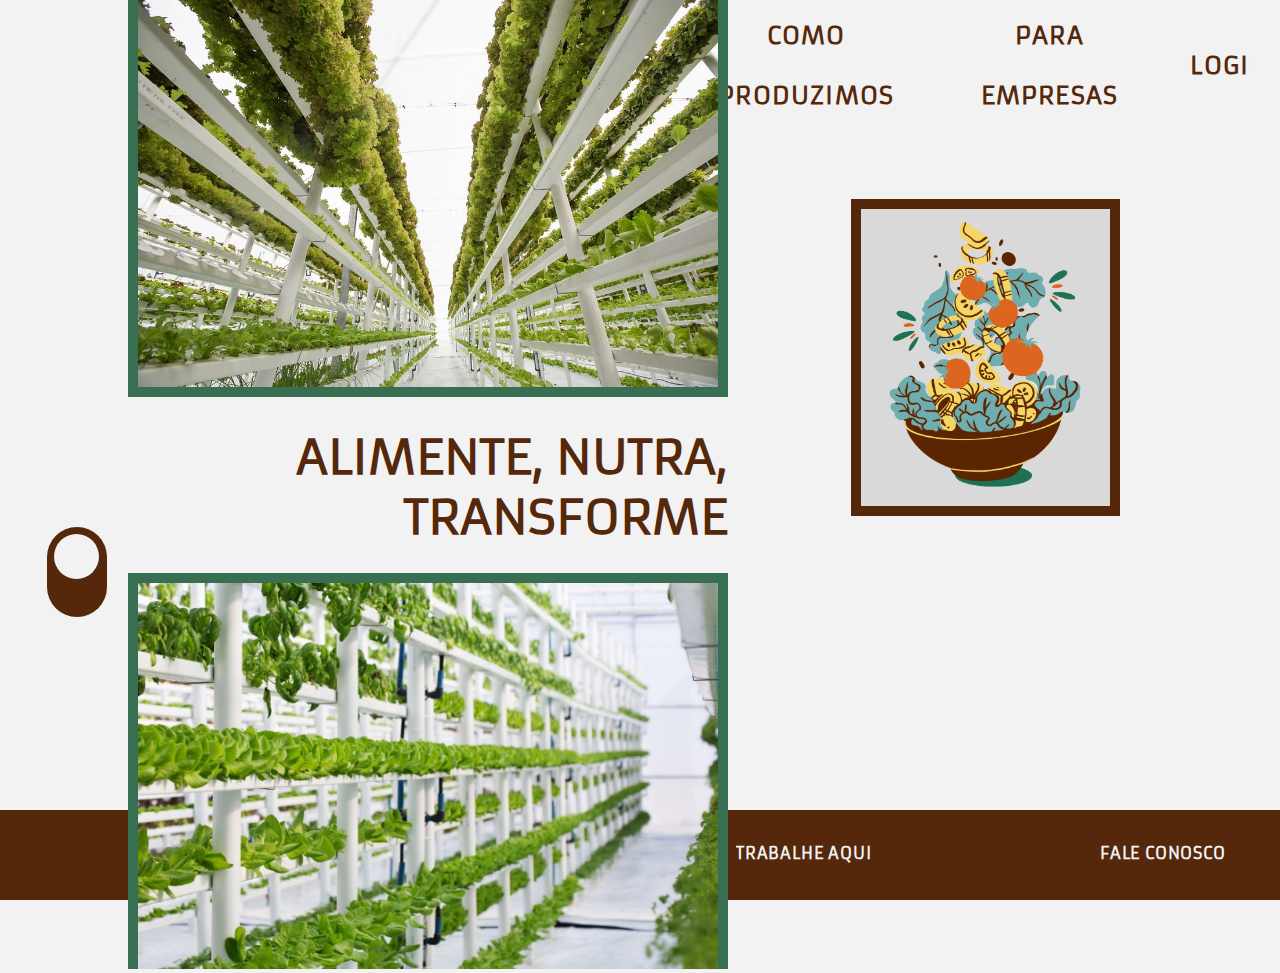
<file: index.html>
<!DOCTYPE html>
<html lang="pt-br">
<head>
    <meta charset="UTF-8">
    <meta http-equiv="X-UA-Compatible" content="IE=edge">
    <meta name="viewport" content="width=device-width, initial-scale=1.0">
    <title>NutriCraft</title>
    <link rel="stylesheet" href="./css/style.css">
    <script src="./js/script.js" defer></script>
</head>
<body>
    <div class="index">
        <header>
            <div class="cimabaixo">
                <nav>
                    <ul>
                        <li id="produzimos"><a href="./pages/produzimos.html">COMO PRODUZIMOS</a></li>
                        <li id="empresas"><a href="./pages/empresas.html">PARA EMPRESAS</a></li>
                        <li id="login"><a href="./pages/login.html">LOGIN</a></li>
                    </ul>
                </nav>
            </div>
        </header>
        <main>
            <section class="logo">
                <div id="bloco">
                    <img src="./img/logo_zero.png" alt="Logo da NutriCraft">
                </div>
            </section>
            <label class="switch">
                <input type="checkbox" id="check">
                <span class="slider round"></span>
              </label>

        </main>
        <section class="parte_esquerda">
            <img src="./img/estantes.jpg" alt="Plantação de cima" id="cima">
            <div id="slogan">
                <h1>ALIMENTE, NUTRA,</h1>
                <h1>TRANSFORME</h1>
            </div>
            <img src="./img/plantacaovertical.jpg" alt="Plantação de baixo" id="baixo">
        </section>
        <footer>
            <div class="cimabaixobaixo">
                <nav>
                    <ul>
                        <li id="trabalhe"><a href="./pages/trabalhe.html">TRABALHE AQUI</a></li>
                        <li><a href="./pages/faleconosco.html">FALE CONOSCO</a></li>
                    </ul>
                </nav>
            </div>
        </footer>
    </div>
</body>
</html>
</file>
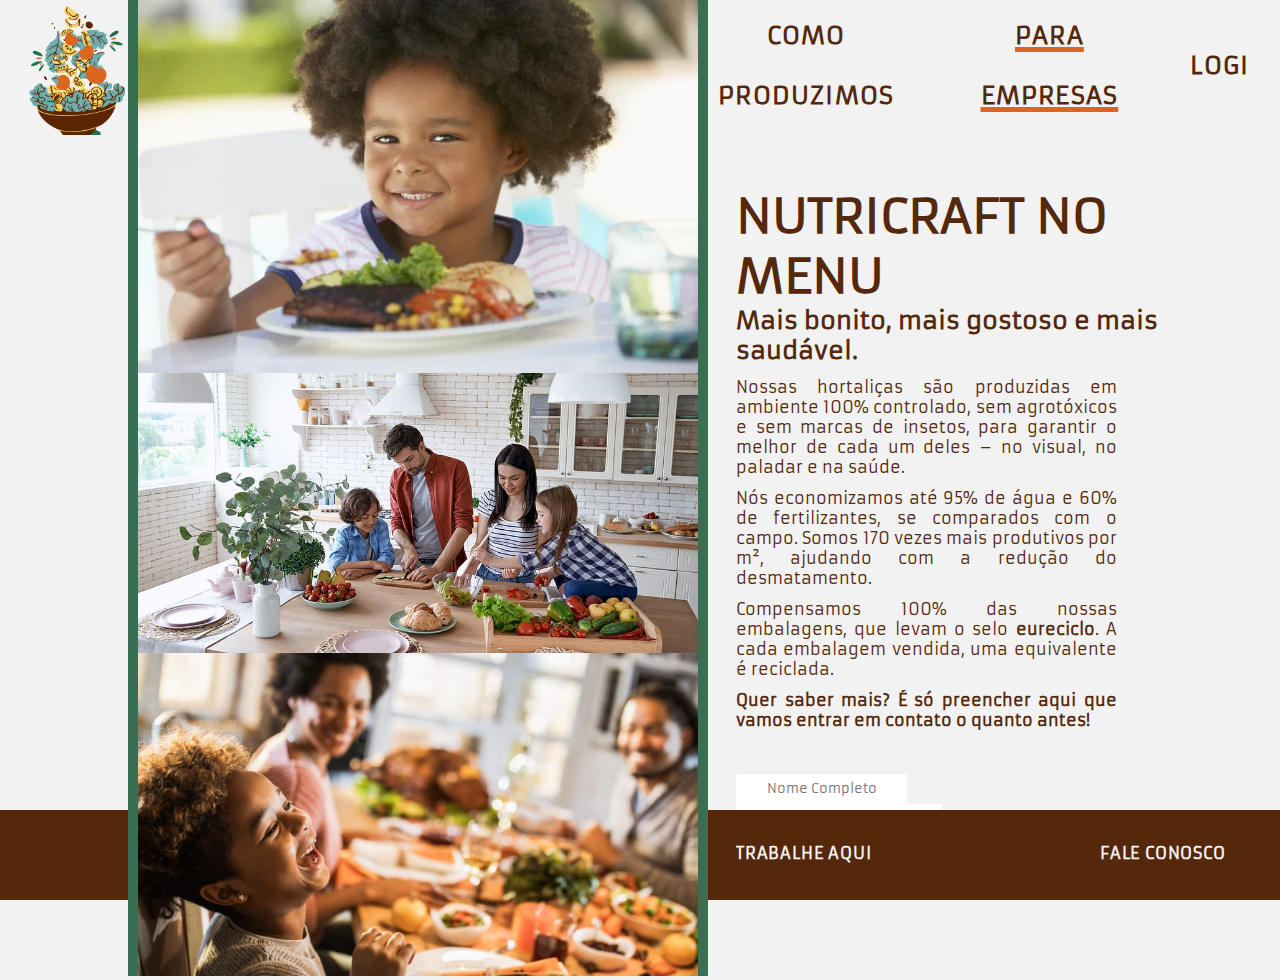
<file: pages/empresas.html>
<!DOCTYPE html>
<html lang="pt-br">
<head>
    <meta charset="UTF-8">
    <meta http-equiv="X-UA-Compatible" content="IE=edge">
    <meta name="viewport" content="width=device-width, initial-scale=1.0">
    <title>Para Empresas</title>
    <link rel="stylesheet" href="../css/empresas.css">
    <script src="../js/empresas.js" defer></script>
</head>
<body>
    <div class="index">
        <header>
            <section class="logo">
                    <a href="../index.html"><img src="../img/logo_zero.png" alt="Logo da NutriCraft / Home"></a>
            </section>
            <div class="cimabaixo">
                <nav>
                    <ul>
                        <li id="produzimos"><a href="../pages/produzimos.html">COMO PRODUZIMOS</a></li>
                        <li id="empresas"><a href="../pages/empresas.html">PARA EMPRESAS</a></li>
                        <li id="login"><a href="../pages/login.html">LOGIN</a></li>
                    </ul>
                </nav>
            </div>
        </header>
        <main>
            <section class="texto">
                <h1 id="titulo">NUTRICRAFT NO</h1>
                <h1 id="titulo">MENU</h1>
                <h2 id="subtitulo">Mais bonito, mais gostoso e mais saudável.</h2>
                <p>Nossas hortaliças são produzidas em ambiente 100% controlado, sem agrotóxicos e sem marcas de insetos, para garantir o melhor de cada um deles – no visual, no paladar e na saúde.</p>
                <p>Nós economizamos até 95% de água e 60% de fertilizantes, se comparados com o campo. Somos 170 vezes mais produtivos por m², ajudando com a redução do desmatamento.</p>
                <p>Compensamos 100% das nossas embalagens, que levam o selo <strong>eureciclo</strong>. A cada embalagem vendida, uma equivalente é reciclada.</p>
                <p><strong>Quer saber mais? É só preencher aqui que vamos entrar em contato o quanto antes!</strong></p>
                <p id="textName"></p>
                <p id="textFone"></p>
                <p id="textEmail"></p>
                <section id="formulario">
                    <form action="index.html" method="get" onsubmit="return false">
                        <div id="user">
                            <input type="text" name="nmUser" id="idUser" class="nome" placeholder="Nome Completo" required>
                            <input type="tel" name="tel" id="idNumber" placeholder="(xx) xxxxx - xxxx" pattern="\(\d{2}\)\s*\d{5}-\d{4}" maxlength="15" required>
                        </div>
                        <div id="email">
                            <input type="email" name="email" id="idEmail" placeholder="email@email.com"  pattern="[a-z0-9._%+-]+@[a-z0-9.-]+\.[a-z]{2,4}$" required>
                            <button type="submit" id="btnSubmit">ENVIAR</button>
                        </div>
                    </form>
            </section>
            </section>
            <label class="switch">
                <input type="checkbox" id="check">
                <span class="slider round"></span>
            </label>
        </main>
        <section class="parte_esquerda">
            <img src="../img/crianca.jpg" alt="Criança comendo" id="cima">
            <div id="imgmeio">
                <img src="../img/almocofamilia.jpg" alt="Almoço em família">
            </div>
            <img src="../img/jantarfamilia.jpg" alt="Jantar em familia" id="baixo">
        </section>
        <footer>
            <div class="cimabaixobaixo">
                <nav>
                    <ul>
                        <li ><a href="../pages/trabalhe.html">TRABALHE AQUI</a></li>
                        <li><a href="../pages/faleconosco.html">FALE CONOSCO</a></li>
                    </ul>
                </nav>
            </div>
        </footer>
    </div>
</body>
</html>
</file>
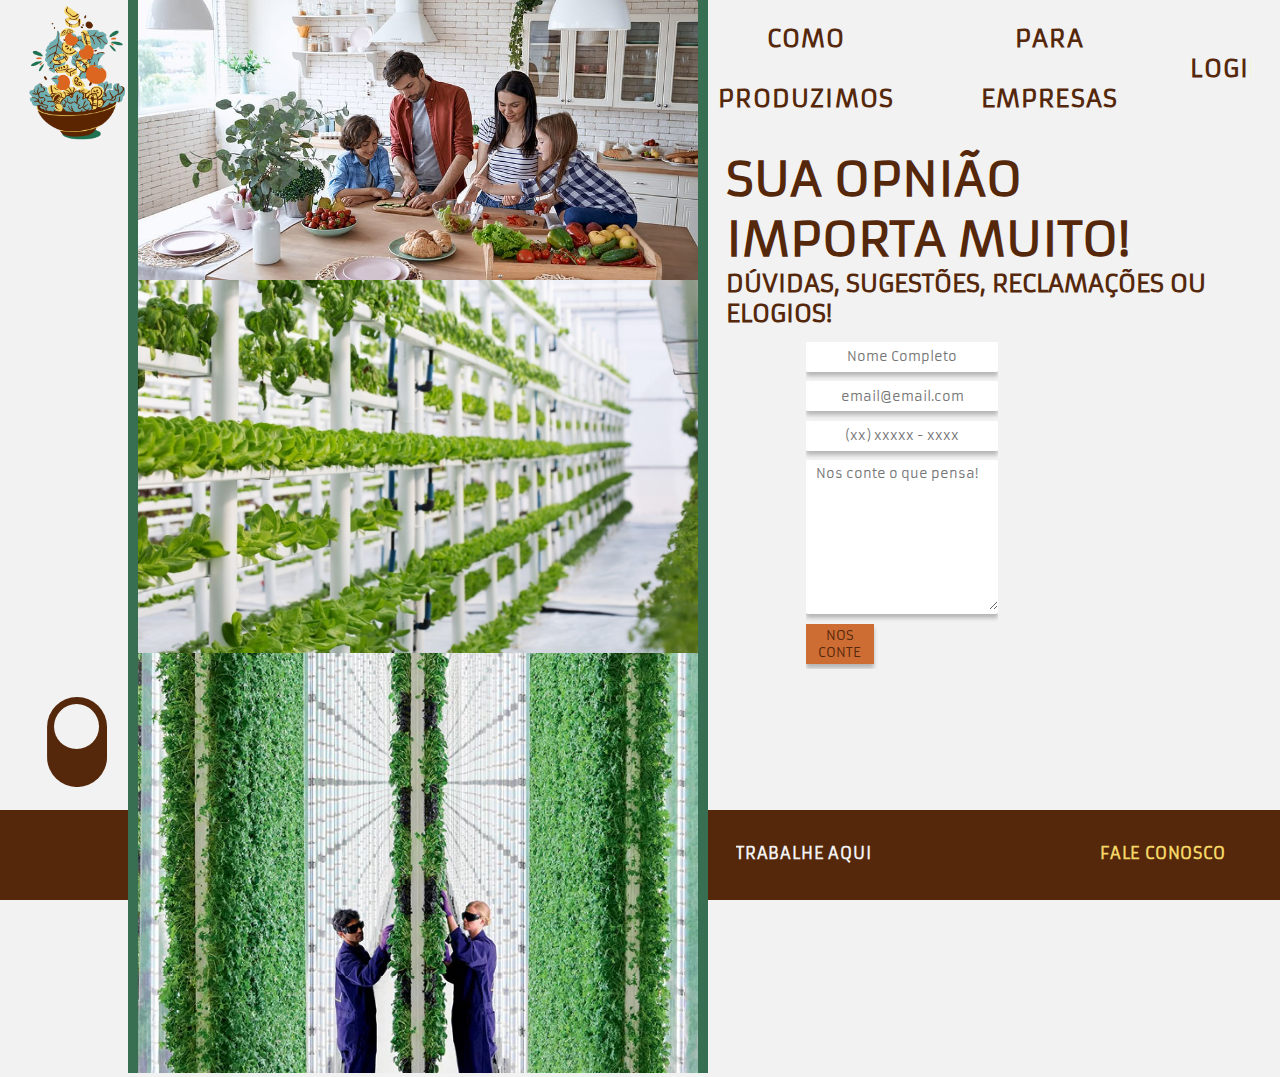
<file: pages/faleconosco.html>
<!DOCTYPE html>
<html lang="pt-br">
<head>
    <meta charset="UTF-8">
    <meta http-equiv="X-UA-Compatible" content="IE=edge">
    <meta name="viewport" content="width=device-width, initial-scale=1.0">
    <title>Fale Conosco</title>
    <link rel="stylesheet" href="../css/faleconosco.css">
    <script src="../js/faleconosco.js" defer></script>
</head>
<body>
    <div class="index">
        <header>
            <section class="logo">
                    <a href="../index.html"><img src="../img/logo_zero.png" alt="Logo da NutriCraft"></a>
            </section>
            <div class="cimabaixo">
                <nav>
                    <ul>
                        <li id="produzimos"><a href="../pages/produzimos.html">COMO PRODUZIMOS</a></li>
                        <li id="empresas"><a href="../pages/empresas.html">PARA EMPRESAS</a></li>
                        <li id="login"><a href="../pages/login.html">LOGIN</a></li>
                    </ul>
                </nav>
            </div>
        </header>
        <main id="formsGeral">
            <div class="data">
                <h3 id="data_hoje"></h3>
            </div>
            <section id="texto">
                <h1 class="titulo">SUA OPNIÃO</h1>
                <h1 class="titulo">IMPORTA MUITO!</h1>
                <h2 id="subtitulo">DÚVIDAS, SUGESTÕES, RECLAMAÇÕES OU</h2>
                <h2 id="subtitulo">ELOGIOS!</h2>
            </section>
            <section id="formulario">
                <p id="textName"></p>
                <p id="textFone"></p>
                <p id="textEmail"></p>
                <form action="index.html" method="get" onsubmit="return false">
                    <div id="user">
                        <input type="text" name="nmUser" id="idUser" placeholder="Nome Completo" maxlength="300" required>
                    </div>
                    <div id="email">
                        <input type="email" name="email" id="idEmail" placeholder="email@email.com" pattern="[a-z0-9._%+-]+@[a-z0-9.-]+\.[a-z]{2,4}$" required>
                    </div>
                    <div id="number">
                        <input type="tel" name="tel" id="idNumber" placeholder="(xx) xxxxx - xxxx" pattern="\(\d{2}\)\s*\d{5}-\d{4}" maxlength="15" required>
                    </div>
                    <div id="coment">
                        <textarea type="text" name="coment" id="idComent" placeholder="Nos conte o que pensa!" maxlength="300" required></textarea>
                    </div>
                    <div id="botao">
                        <button type="submit" id="btnSubmit">NOS CONTE</button>
                    </div>
                </form>
            </section>
        </main>
        <section class="parte_esquerda">
            <img src="../img/almocofamilia.jpg" alt="Almoço em família" id="cima">
            <div id="imgmeio">
                <img src="../img/plantacaovertical.jpg" alt="Plantação Vertical">
            </div>
            <img src="../img/seolhando.webp" alt="Técnicos na Plantação" id="baixo">
        </section>
        <label class="switch">
            <input type="checkbox" id="check">
            <span class="slider round"></span>
        </label>
        <footer>
            <div class="cimabaixobaixo">
                <nav>
                    <ul>
                        <li ><a href="../pages/trabalhe.html">TRABALHE AQUI</a></li>
                        <li><a href="../pages/faleconosco.html" id="faleConosco">FALE CONOSCO</a></li>
                    </ul>
                </nav>
            </div>
        </footer>
    </div>
</body>
</html>
</file>
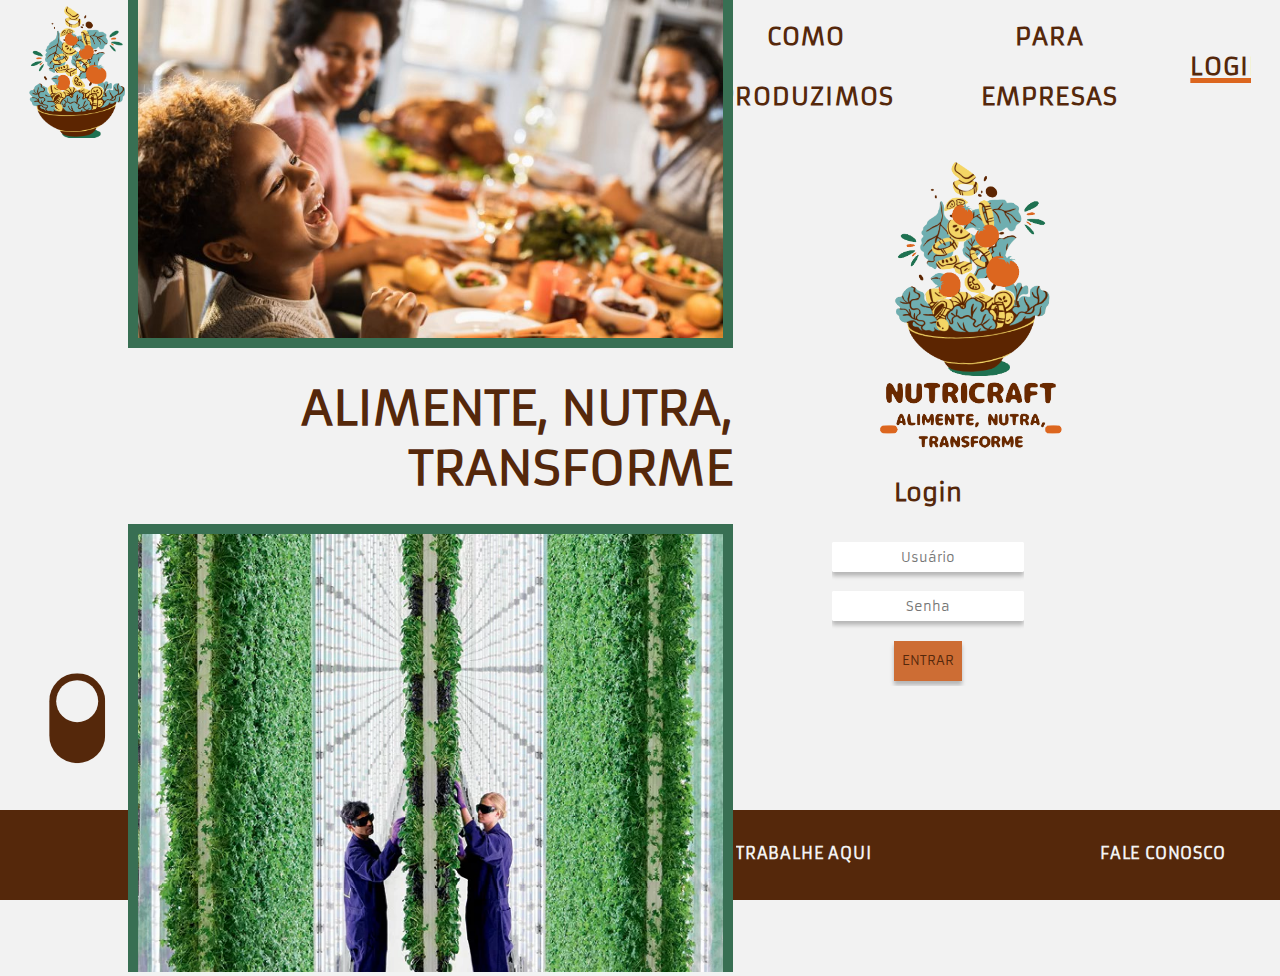
<file: pages/login.html>
<!DOCTYPE html>
<html lang="pt-br">
<head>
    <meta charset="UTF-8">
    <meta http-equiv="X-UA-Compatible" content="IE=edge">
    <meta name="viewport" content="width=device-width, initial-scale=1.0">
    <title>Login</title>
    <link rel="stylesheet" href="../css/login.css">
    <script src="../js/login.js" defer></script>
</head>
<body>
    <div class="index">
        <header>
            <section class="logo">
                    <a href="../index.html"><img src="../img/logo_zero.png" alt="Logo da NutriCraft"></a>
            </section>
            <div class="cimabaixo">
                <nav>
                    <ul>
                        <li id="produzimos"><a href="../pages/produzimos.html">COMO PRODUZIMOS</a></li>
                        <li id="empresas"><a href="../pages/empresas.html">PARA EMPRESAS</a></li>
                        <li id="login"><a href="../pages/login.html">LOGIN</a></li>
                    </ul>
                </nav>
            </div>
        </header>
        <main>
            <div id="formsGeral">
                <section>
                    <div>
                        <img src="../img/logo.png" alt="Logo da NutriCraft">
                    </div>
                </section>
                <section id="formulario">
                    <h2>Login</h2>
                    <form>
                        <div id="user">
                            <input type="email" name="nmUser" id="idUser" placeholder="Usuário">
                        </div>
                        <div id="pass">
                            <input type="password" name="pass" id="idPass" placeholder="Senha" required>
                        </div>
                        <div id="botao">
                            <button type="submit" id="btnSubmit">ENTRAR</button>
                        </div>
                    </form>
                </section>
            </div>
        </main>
        <section class="parte_esquerda">
            <img src="../img/jantarfamilia.jpg" alt="Jantar em familia" id="cima">
            <div id="anuncio">
                <h1>ALIMENTE, NUTRA,</h1>
                <h1>TRANSFORME</h1>
            </div>
            <img src="../img/seolhando.webp" alt="Plantação de baixo" id="baixo">
        </section>
        <label class="switch">
            <input type="checkbox" id="check">
            <span class="slider round"></span>
        </label>
        <footer>
            <div class="cimabaixobaixo">
                <nav>
                    <ul>
                        <li ><a href="../pages/trabalhe.html" id="trabalhe">TRABALHE AQUI</a></li>
                        <li><a href="../pages/faleconosco.html">FALE CONOSCO</a></li>
                    </ul>
                </nav>
            </div>
        </footer>
    </div>
</body>
</html>
</file>
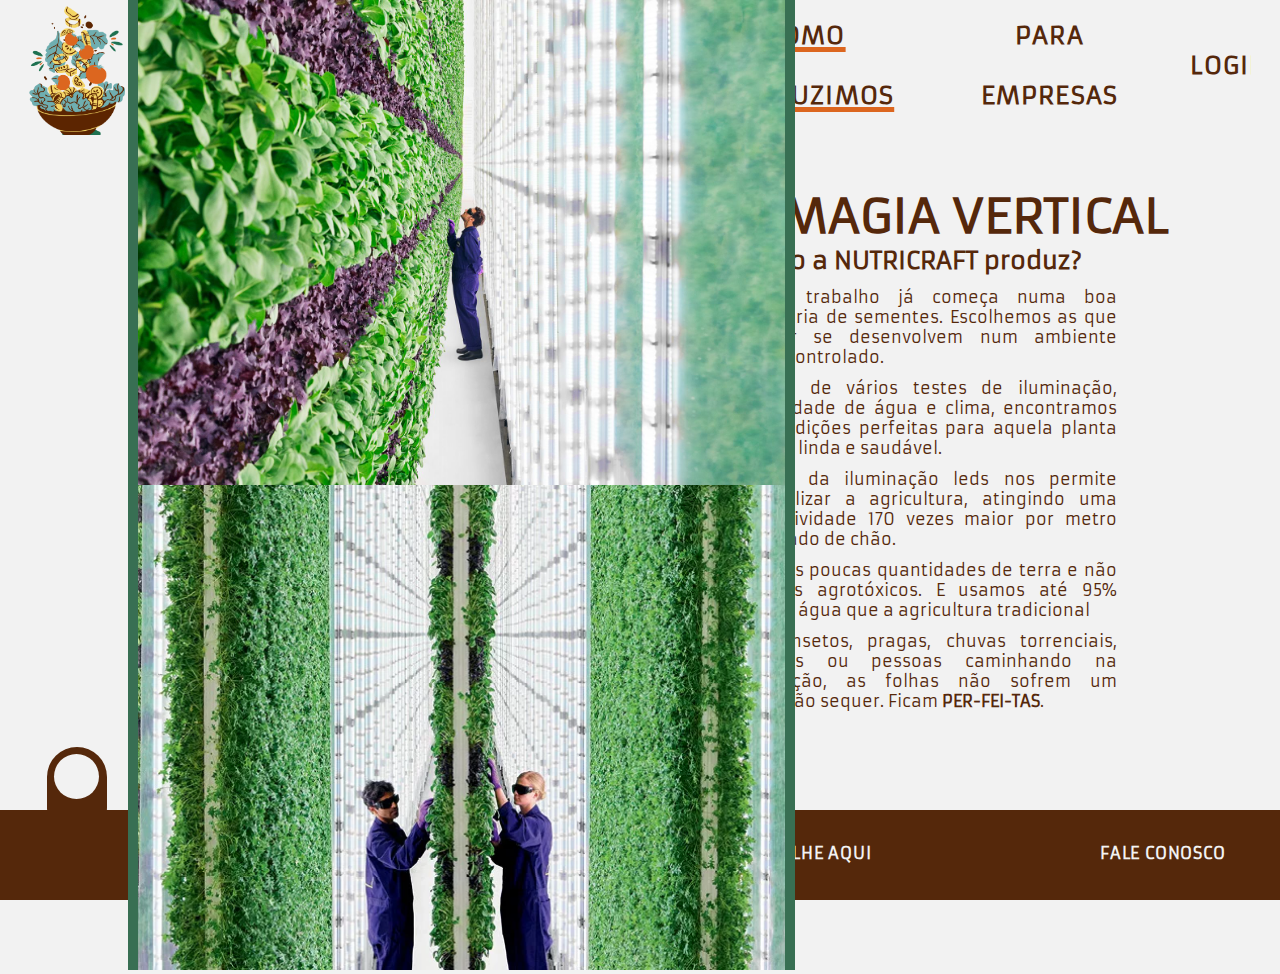
<file: pages/produzimos.html>
<!DOCTYPE html>
<html lang="pt-br">
<head>
    <meta charset="UTF-8">
    <meta http-equiv="X-UA-Compatible" content="IE=edge">
    <meta name="viewport" content="width=device-width, initial-scale=1.0">
    <title>Como Produzimos</title>
    <link rel="stylesheet" href="../css/produzimos.css">
    <script src="../js/produzimos.js" defer></script>
</head>
<body>
    <div class="index">
        <header>
            <section class="logo">
                    <a href="../index.html"><img src="../img/logo_zero.png" alt="Logo da NutriCraft / Home"></a>
            </section>
            <div class="cimabaixo">
                <nav>
                    <ul>
                        <li id="produzimos"><a href="../pages/produzimos.html">COMO PRODUZIMOS</a></li>
                        <li id="empresas"><a href="../pages/empresas.html">PARA EMPRESAS</a></li>
                        <li id="login"><a href="../pages/login.html">LOGIN</a></li>
                    </ul>
                </nav>
            </div>
        </header>
        <main>
            <section class="texto">
                <h1 id="titulo">A MAGIA VERTICAL</h1>
                <h2 id="subtitulo">Como a NUTRICRAFT produz?</h2>
                <p>Nosso trabalho já começa numa boa curadoria de sementes. Escolhemos as que melhor se desenvolvem num ambiente 100% controlado.</p>
                <p>Depois de vários testes de iluminação, quantidade de água e clima, encontramos as condições perfeitas para aquela planta nascer linda e saudável.</p>
                <p>O uso da iluminação leds nos permite verticalizar a agricultura, atingindo uma produtividade 170 vezes maior por metro quadrado de chão.</p>
                <p>Usamos poucas quantidades de terra e não usamos agrotóxicos. E usamos até 95% menos água que a agricultura tradicional</p>
                <p>Sem insetos, pragas, chuvas torrenciais, animais ou pessoas caminhando na plantação, as folhas não sofrem um arranhão sequer. Ficam <strong>PER-FEI-TAS</strong>.</p>
            </section>
            <label class="switch">
                <input type="checkbox" id="check">
                <span class="slider round"></span>
              </label>

        </main>
        <section class="parte_esquerda">
            <img src="../img/platacaoled.jpg" alt="Plantação de cima" id="cima">
            <div id="anuncio"></div>
            <img src="../img/seolhando.webp" alt="Plantação de baixo" id="baixo">
        </section>
        <footer>
            <div class="cimabaixobaixo">
                <nav>
                    <ul>
                        <li ><a href="../pages/trabalhe.html">TRABALHE AQUI</a></li>
                        <li><a href="../pages/faleconosco.html">FALE CONOSCO</a></li>
                    </ul>
                </nav>
            </div>
        </footer>
    </div>
</body>
</html>
</file>
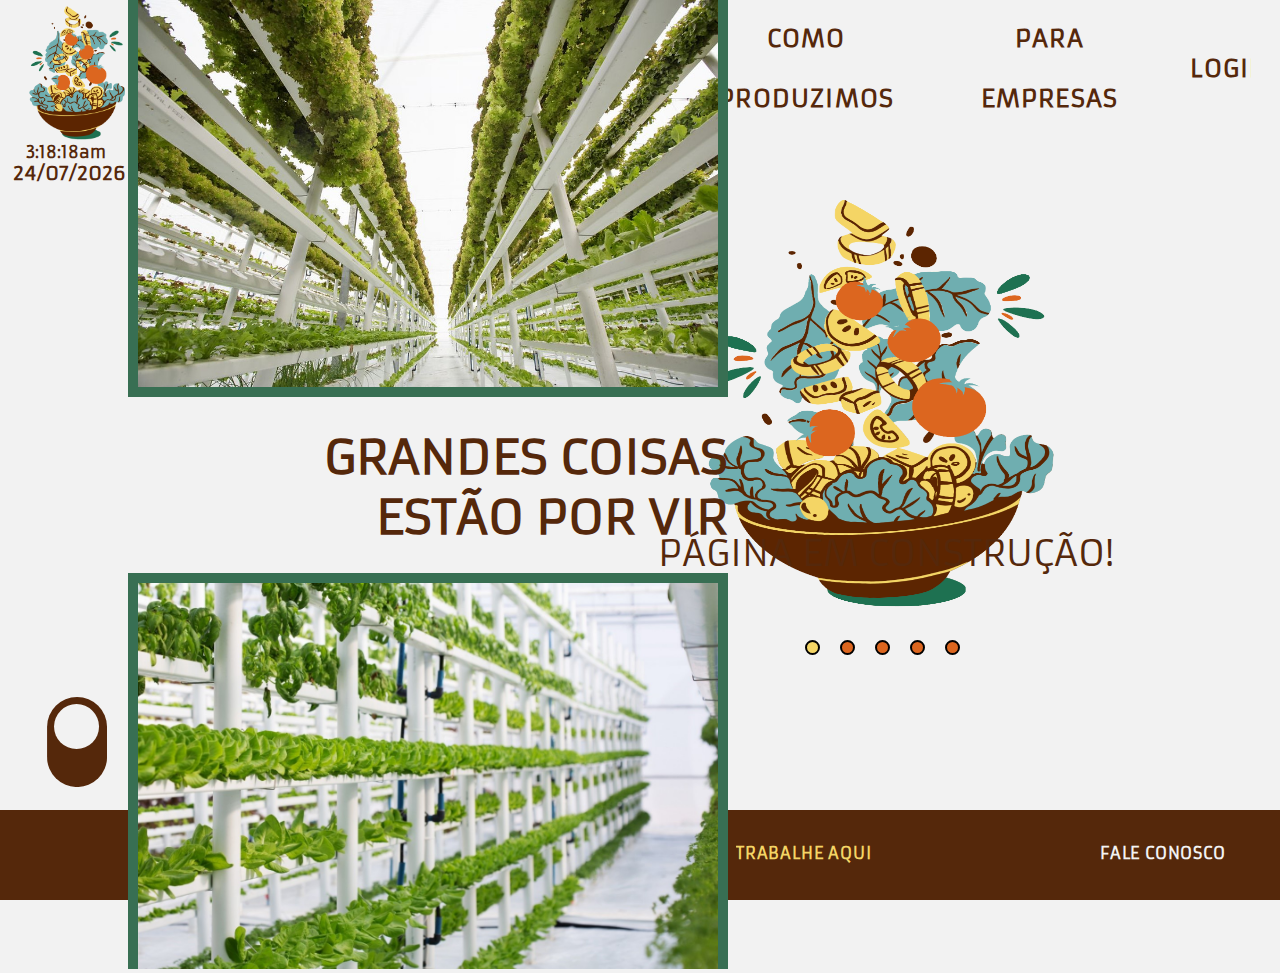
<file: pages/trabalhe.html>
<!DOCTYPE html>
<html lang="pt-br">
<head>
    <meta charset="UTF-8">
    <meta http-equiv="X-UA-Compatible" content="IE=edge">
    <meta name="viewport" content="width=device-width, initial-scale=1.0">
    <title>Trabalhe Aqui</title>
    <link rel="stylesheet" href="../css/construcao.css">
    <script src="../js/construcao.js" defer></script>
</head>
<body>
    <div class="index">
        <header>
            <section class="logo">
                    <a href="../index.html"><img src="../img/logo_zero.png" alt="Logo da NutriCraft"></a>
            </section>
            <div class="cimabaixo">
                <nav>
                    <ul>
                        <li id="produzimos"><a href="../pages/produzimos.html">COMO PRODUZIMOS</a></li>
                        <li id="empresas"><a href="../pages/empresas.html">PARA EMPRESAS</a></li>
                        <li id="login"><a href="../pages/login.html">LOGIN</a></li>
                    </ul>
                </nav>
            </div>
        </header>
        <main>
            <div class="carrossel-geral">
                <div class="carrossel">
                    <img class="imagem ativa" src="../img/logo_zero.png" alt="Logo NutriCraft"/>
                    <img class="imagem" src="../img/platacaoled.jpg" alt="lorem"/>
                    <img class="imagem" src="../img/crianca.jpg" alt="lorem"/>
                    <img class="imagem" src="../img/plantacaorosa.jpg" alt="lorem"/>
                    <img class="imagem" src="../img/plantacaovertical.jpg" alt="lorem"/>
                </div>
                <div class="botoes-carrossel">
                    <button class="botao selecionado"></button>
                    <button class="botao"></button>
                    <button class="botao"></button>
                    <button class="botao"></button>
                    <button class="botao"></button>
                </div>
            </div>
            <div class="relogin">
                <span id="horas">00</span>
                <span>:</span>
                <span id="minutos">00</span>
                <span>:</span>
                <span id="segundos">00</span>
                <span id="classifica">am</span>
            </div>
            <div class="data">
                <h3 id="data_hoje"></h3>
            </div>
            <section class="texto">
                <p>PÁGINA EM CONSTRUÇÃO!</p>
            </section>
        </main>
        <label class="switch">
            <input type="checkbox" id="check">
            <span class="slider round"></span>
          </label>
        <section class="parte_esquerda">
            <img src="../img/estantes.jpg" alt="Plantação de cima" id="cima">
            <div id="anuncio">
                <h1>GRANDES COISAS</h1>
                <h1>ESTÃO POR VIR</h1>
            </div>
            <img src="../img/plantacaovertical.jpg" alt="Plantação de baixo" id="baixo">
        </section>
        <footer>
            <div class="cimabaixobaixo">
                <nav>
                    <ul>
                        <li ><a href="../pages/trabalhe.html" id="trabalhe">TRABALHE AQUI</a></li>
                        <li><a href="../pages/faleconosco.html">FALE CONOSCO</a></li>
                    </ul>
                </nav>
            </div>
        </footer>
    </div>
</body>
</html>
</file>
<file: css/style.css>
@import url('https://fonts.googleapis.com/css2?family=Armata&display=swap');

*{
    margin: 0;
    padding: 0;
    box-sizing: border-box;
    overflow: hidden;
    font-family: 'Armata', sans-serif;
}

:root {
    --text-color: #55280B;
    --background-color: #F2F2F2;
    --text-color-footer: #F2F2F2;
    --background-color-footer: #55280B;
}


body {
    color: var(--text-color);
    background-color: var(--background-color);
}

.dark-mode {
    --text-color: #F2F2F2;
    --background-color: #55280B;
    --text-color-footer: #55280B;
    --background-color-footer: #F2F2F2;
}


nav{
    width: 100%;
    display: flex;
}

nav ul{
    display: flex;
    list-style: none;
}

.index{
    display: flex;
    flex-direction: column;
    height: 100vh;
}

header{
    width: 100%;
    height: 20vh;
    display: flex;
    justify-content: right;
    align-items: right;
}

header nav ul{
    width: 100%;
    /* height: 2vh; */
    display: flex;
    justify-content: center;
    align-items: center;
    /* margin-right: 150px;
    margin-top: 50px; */
}

header nav ul li a{
    font-style: normal;
    font-weight: 700;
    font-size: 24px;
    line-height: 60px;
    text-align: center;
    letter-spacing: 0.05em;
    color: var(--text-color);
    text-decoration: none;
    display: inline-block;
    border-radius: 5px;
}

#produzimos{
    margin-right: 10%;
}

#empresas{
    margin-right: 10%;
}

#login{
    margin-right: 5%;
}

.cimabaixo{
    width: 45%;
    display: flex;
    justify-content: space-evenly;
}

main{
    width: 100%;
    height: 100%;
}

#bloco{
    width: 21%;
    background-color: #D9D9D9;
    margin-left: 66.5%;
    margin-top: 5%;
    border: 10px solid var(--background-color-footer);
}

.logo img{
    width: 500px;
    max-width: 100%;
}

.switch {
    position: relative;
    display: inline-block;
    width: 90px;
    height: 60px;
    transform: rotate(90deg);
    margin-left: 2.5%;
    margin-top: 2%;
  }
  
/* Hide default HTML checkbox */
.switch input {
opacity: 0;
width: 0;
height: 0;
}

/* The slider */
.slider {
position: absolute;
cursor: pointer;
top: 0;
left: 0;
right: 0;
bottom: 0;
background-color: var(--background-color-footer);
-webkit-transition: .4s;
transition: .4s;
}


.slider:before {
position: absolute;
content: "";
height: 45px;
width: 45px;
left: 7px;
bottom: 7px;
background-color: var(--text-color-footer);
;
-webkit-transition: .4s;
transition: .4s;
}


input:checked + .slider {
background-color: #F2F2F2;
}


input:focus + .slider {
box-shadow: 0 0 1px #F2F2F2;
}


input:checked + .slider:before {
-webkit-transform: translateX(45px);
-ms-transform: translateX(45px);
transform: translateX(26px);
}

/* Rounded sliders */
.slider.round {
border-radius: 50px;
}

.slider.round:before {
border-radius: 50%;
}


.parte_esquerda{
    position: absolute;
    margin-left: 10%;
}

.parte_esquerda h1{
    margin: 0px 0px 0px 50px;
    font-size: 48px;
    text-align: right;
    color: var(--text-color);
}

.parte_esquerda img{
    width: 600px;
}

#cima{
    border-left: 10px solid #386F53;
    border-right: 10px solid #386F53;
    border-bottom: 10px solid #386F53;
}

#baixo{
    border-left: 10px solid #386F53;
    border-right: 10px solid #386F53;
    border-top: 10px solid #386F53;

}

#slogan{
    margin: 26px 0px 26px 0px;
}

footer{
    width: 100%;
    min-height: 10vh;
    display: flex;
    justify-content: right;
    align-items: right;
    background-color: var(--background-color-footer);
}

footer nav ul{
    width: 100%;
    min-height: 2em;
    display: flex;
    justify-content: space-between;
    align-items: center;
    margin-right: 10%;
}

footer nav ul li a{
    color: var(--text-color-footer);
    width: 100%;
    font-style: normal;
    font-weight: 700;
    font-size: 16px;
    line-height: 60px;
    text-align: center;
    letter-spacing: 0.05em;
    /* color: #F2F2F2; */
    text-decoration: none;
    display: inline-block;
    /* padding: 10px 20px; */
    border-radius: 5px;
}

.cimabaixobaixo{
    width: 42.5%;
    display: flex;
    justify-content: space-evenly;
}
</file>
<file: css/empresas.css>
@import url('https://fonts.googleapis.com/css2?family=Armata&display=swap');

*{
    margin: 0;
    padding: 0;
    box-sizing: border-box;
    overflow: hidden;
    font-family: 'Armata', sans-serif;
}

:root {
    --text-color: #55280B;
    --background-color: #F2F2F2;
    --text-color-footer: #F2F2F2;
    --background-color-footer: #55280B;
}


body {
    color: var(--text-color);
    background-color: var(--background-color);
}

.dark-mode {
    --text-color: #F2F2F2;
    --background-color: #55280B;
    --text-color-footer: #55280B;
    --background-color-footer: #F2F2F2;
}


nav{
    width: 100%;
    display: flex;
}

nav ul{
    display: flex;
    list-style: none;
}

.index{
    display: flex;
    flex-direction: column;
    height: 100vh;
}

header{
    width: 100%;
    height: 20vh;
    display: flex;
}

header nav ul{
    width: 100%;
    /* height: 2vh; */
    display: flex;
    justify-content: center;
    align-items: center;
    /* margin-right: 150px;
    margin-top: 50px; */
}

header nav ul li a{
    font-style: normal;
    font-weight: 700;
    font-size: 24px;
    line-height: 60px;
    text-align: center;
    letter-spacing: 0.05em;
    color: var(--text-color);
    text-decoration: none;
    display: inline-block;
    border-radius: 5px;
}

#produzimos{
    margin-right: 10%;
}

#empresas{
    margin-right: 10%;
}

#empresas a{
    text-decoration: underline #dc661f 5px;
}

#login{
    margin-right: 5%;
}

.cimabaixo{
    width: 45%;
    display: flex;
    justify-content: space-evenly;
}

main{
    width: 100%;
    height: 100%;
}

.texto{
    margin-left: 57.5%;
    margin-top: 4%;
    /* width: 50%; */
}

#titulo{
    font-size: 48px;
    color: var(--text-color);
}

#subtitulo{
    color: var(--text-color);
}

.texto p{
    text-align: justify;
    margin-right: 30%;
    margin-top: 2%;
}

.logo{
    width: 50%;
    display: flex;
    justify-content: left;
    align-items: left;
    flex-grow: 1;
}

.logo img{
    margin-left: 12%;
    width: 125px;
    max-width: 100%;
}

.parte_esquerda{
    position: absolute;
    margin-left: 10%;
}

.parte_esquerda h1{
    margin: 0px 0px 0px 50px;
    font-size: 48px;
    text-align: right;
    color: #55280B;
}

.parte_esquerda img{
    width: 580px;
}

#imgmeio{
    margin: -4px 0px -4px 0px;
}

#imgmeio img{
    border-left: 10px solid #386F53;
    border-right: 10px solid #386F53;
}

#cima{
    border-left: 10px solid #386F53;
    border-right: 10px solid #386F53;
}

#baixo{
    border-left: 10px solid #386F53;
    border-right: 10px solid #386F53;
}

.switch {
    position: relative;
    display: inline-block;
    width: 90px;
    height: 60px;
    transform: rotate(90deg);
    margin-left: 2.5%;
  }
  
/* Hide default HTML checkbox */
.switch input {
opacity: 0;
width: 0;
height: 0;
}

/* The slider */
.slider {
position: absolute;
cursor: pointer;
top: 0;
left: 0;
right: 0;
bottom: 0;
background-color: var(--background-color-footer);
-webkit-transition: .4s;
transition: .4s;
}


.slider:before {
position: absolute;
content: "";
height: 45px;
width: 45px;
left: 7px;
bottom: 7px;
background-color: var(--text-color-footer);
;
-webkit-transition: .4s;
transition: .4s;
}


input:checked + .slider {
background-color: #F2F2F2;
}


input:focus + .slider {
box-shadow: 0 0 1px #F2F2F2;
}


input:checked + .slider:before {
-webkit-transform: translateX(45px);
-ms-transform: translateX(45px);
transform: translateX(26px);
}

/* Rounded sliders */
.slider.round {
border-radius: 50px;
}

.slider.round:before {
border-radius: 50%;
}


#formulario{
    margin-right: 30%;
}

#user{
    margin-top: 3%;
    background: #F2F2F2;
    box-shadow: 0px 4px 4px rgba(0, 0, 0, 0.25);
    border-radius: 2px;
    flex-direction: column;
}

#idUser{
    text-align: center;
    color: #55280B;
    height: 30px;
    width: 45%;
    border-color: #F2F2F2;
    border-style: none;
}

#idNumber{
    text-align: center;
    color: #55280B;
    height: 30px;
    width: 54.2%;
    border-color: #F2F2F2;
    border-style: none;
}

#email{
    margin-top: 1.5%;
    background: #F2F2F2;
    box-shadow: 0px 4px 4px rgba(0, 0, 0, 0.25);
    border-radius: 2px;
    flex-direction: column;
    margin-bottom: 5px;
}

#idEmail{
    text-align: center;
    color: #55280B;
    height: 30px;
    width: 45%;
    border-color: #F2F2F2;
    border-style: none;
}

#btnSubmit{
    text-align: center;
    color: #55280B;
    height: 30px;
    width: 54.2%;
    background: #CD6D34;
    border-color: #F2F2F2;
    border-style: none;
}

footer{
    width: 100%;
    min-height: 10vh;
    display: flex;
    justify-content: right;
    align-items: right;
    background-color: var(--background-color-footer);
    /* margin-top: 1vh; */
}

footer nav ul{
    width: 100%;
    min-height: 2em;
    display: flex;
    justify-content: space-between;
    align-items: center;
    margin-right: 10%;
}

footer nav ul li a{
    width: 100%;
    font-style: normal;
    font-weight: 700;
    font-size: 16px;
    line-height: 60px;
    text-align: center;
    letter-spacing: 0.05em;
    color: var(--text-color-footer);
    text-decoration: none;
    display: inline-block;
    /* padding: 10px 20px; */
    border-radius: 5px;
}

.cimabaixobaixo{
    width: 42.5%;
    display: flex;
    justify-content: space-evenly;
}
</file>
<file: css/faleconosco.css>
@import url('https://fonts.googleapis.com/css2?family=Armata&display=swap');

*{
    margin: 0;
    padding: 0;
    box-sizing: border-box;
    overflow: hidden;
    font-family: 'Armata', sans-serif;
}

:root {
    --text-color: #55280B;
    --background-color: #F2F2F2;
    --text-color-footer: #F2F2F2;
    --background-color-footer: #55280B;
    --text-color-escolhida: #f4d565;

}


body {
    color: var(--text-color);
    background-color: var(--background-color);
}

.dark-mode {
    --text-color: #F2F2F2;
    --background-color: #55280B;
    --text-color-footer: #55280B;
    --background-color-footer: #F2F2F2;
    --text-color-escolhida: #CD6D34;
}
nav{
    width: 100%;
    display: flex;
}

nav ul{
    display: flex;
    list-style: none;
}

.index{
    display: flex;
    flex-direction: column;
    height: 100vh;
}

header{
    width: 100%;
    height: 25vh;
    display: flex;
}

header nav ul{
    width: 100%;
    /* height: 2vh; */
    display: flex;
    justify-content: center;
    align-items: center;
    /* margin-right: 150px;
    margin-top: 50px; */
}

header nav ul li a{
    font-style: normal;
    font-weight: 700;
    font-size: 24px;
    line-height: 60px;
    text-align: center;
    letter-spacing: 0.05em;
    color: var(--text-color);
    text-decoration: none;
    display: inline-block;
    border-radius: 5px;
}

#produzimos{
    margin-right: 10%;
}

#empresas{
    margin-right: 10%;
}

#login{
    margin-right: 5%;
}


.cimabaixo{
    width: 45%;
    display: flex;
    justify-content: space-evenly;
}

main{
    width: 100%;
    height: 100%;
}

#formsGeral{
    display: flex;
    align-items: center;
    flex-direction: column;
    margin: 0% 0% 0% 25.5%;
}

#texto{
    margin-top: 0.5%;
    margin-bottom: 1%;
}

.titulo{
    font-size: 48px;
    color: var(--text-color);
}

#subtitulo{
    color: var(--text-color);
}

.switch {
    position: relative;
    display: inline-block;
    width: 90px;
    height: 95px;
    transform: rotate(90deg);
    margin-left: 2.5%;
    /* margin-top: 10%; */
    margin-bottom: 3%;
  }
  
/* Hide default HTML checkbox */
.switch input {
opacity: 0;
width: 0;
height: 0;
}

/* The slider */
.slider {
position: absolute;
cursor: pointer;
top: 0;
left: 0;
right: 0;
bottom: 0;
background-color: var(--background-color-footer);
-webkit-transition: .4s;
transition: .4s;
}


.slider:before {
position: absolute;
content: "";
height: 45px;
width: 45px;
left: 7px;
bottom: 7px;
background-color: var(--text-color-footer);
;
-webkit-transition: .4s;
transition: .4s;
}


input:checked + .slider {
background-color: #F2F2F2;
}


input:focus + .slider {
box-shadow: 0 0 1px #F2F2F2;
}


input:checked + .slider:before {
-webkit-transform: translateX(45px);
-ms-transform: translateX(45px);
transform: translateX(26px);
}

/* Rounded sliders */
.slider.round {
border-radius: 50px;
}

.slider.round:before {
border-radius: 50%;
}


#formulario{
    width: 15%;
    margin-right: 10%;
}


#user{
    background: #FFFFFF;
    box-shadow: 0px 4px 4px rgba(0, 0, 0, 0.25);
    border-radius: 2px;
}

#idUser{
    text-align: center;
    color: #55280B;
    height: 30px;
    width: 100%;
    border-color: #F2F2F2;
    border-style: none;
}

#email{
    margin-top: 5%;
    background: #FFFFFF;
    box-shadow: 0px 4px 4px rgba(0, 0, 0, 0.25);
    border-radius: 2px;
}

#idEmail{
    text-align: center;
    color: #55280B;
    height: 30px;
    width: 100%;
    border-color: #F2F2F2;
    border-style: none;
}

#number{
    margin-top: 5%;
    background: #FFFFFF;
    box-shadow: 0px 4px 4px rgba(0, 0, 0, 0.25);
     border-radius: 2px;
}

#idNumber{
    text-align: center;
    color: #55280B;
    height: 30px;
    width: 100%;
    border-color: #F2F2F2;
    border-style: none;
}

#coment{
    margin-top: 5%;
    background: #FFFFFF;
    box-shadow: 0px 4px 4px rgba(0, 0, 0, 0.25);
    border-radius: 2px;
}

#idComent{
    text-align: top;
    padding-left: 5%;
    padding-bottom: 40%;
    padding-top: 2.5%;
    color: #55280B;
    height: 150px;
    width: 100%;
    border-color: #F2F2F2;
    border-style: none;
}

#botao{
    display: flex;
    align-items: center;
    justify-content: left;
    margin-top: 5%;
}

#btnSubmit{
    cursor: pointer;
    color: #55280B;
    height: 40px;
    width: 35%;
    background: #CD6D34;
    border-color: #CCC;
    border-style: none;
    box-shadow: 0px 4px 4px rgba(0, 0, 0, 0.25);
    margin-bottom: 5px;
}

.logo{
    width: 50%;
    display: flex;
    justify-content: left;
    align-items: left;
    flex-grow: 1;
}

.logo img{
    margin-left: 12%;
    width: 125px;
    max-width: 100%;
}

.parte_esquerda{
    position: absolute;
    margin-left: 10%;
}

.parte_esquerda h1{
    margin: 0px 0px 0px 50px;
    font-size: 48px;
    text-align: right;
    color: #55280B;
}

.parte_esquerda img{
    width: 580px;
}

#imgmeio{
    margin: -4px 0px -4px 0px;
}

#imgmeio img{
    border-left: 10px solid #386F53;
    border-right: 10px solid #386F53;
}

#cima{
    border-left: 10px solid #386F53;
    border-right: 10px solid #386F53;
}

#baixo{
    border-left: 10px solid #386F53;
    border-right: 10px solid #386F53;
}


footer{
    width: 100%;
    min-height: 10vh;
    display: flex;
    justify-content: right;
    align-items: right;
    background-color: var(--background-color-footer);
}

footer nav ul{
    width: 100%;
    min-height: 2em;
    display: flex;
    justify-content: space-between;
    align-items: center;
    margin-right: 10%;
}

footer nav ul li a{
    width: 100%;
    font-style: normal;
    font-weight: 700;
    font-size: 16px;
    line-height: 60px;
    text-align: center;
    letter-spacing: 0.05em;
    color: var(--text-color-footer);
    text-decoration: none;
    display: inline-block;
    border-radius: 5px;
}

.cimabaixobaixo{
    width: 42.5%;
    display: flex;
    justify-content: space-evenly;
}

#faleConosco{
    color: var(--text-color-escolhida);
}

.relogin{
    color: var(--text-color);
    font-weight: bold;
    display: flex;
}

.data{
    color: var(--text-color);
    font-weight: bold;
    display: flex;
    margin-left: 1%;
}
</file>
<file: css/login.css>
@import url('https://fonts.googleapis.com/css2?family=Armata&display=swap');

*{
    margin: 0;
    padding: 0;
    box-sizing: border-box;
    overflow: hidden;
    font-family: 'Armata', sans-serif;
}

:root {
    --text-color: #55280B;
    --background-color: #F2F2F2;
    --text-color-footer: #F2F2F2;
    --background-color-footer: #55280B;
}


body {
    color: var(--text-color);
    background-color: var(--background-color);
}

.dark-mode {
    --text-color: #F2F2F2;
    --background-color: #55280B;
    --text-color-footer: #55280B;
    --background-color-footer: #F2F2F2;
}
nav{
    width: 100%;
    display: flex;
}

nav ul{
    display: flex;
    list-style: none;
}

.index{
    display: flex;
    flex-direction: column;
    height: 100vh;
}

header{
    width: 100%;
    height: 25vh;
    display: flex;
}

header nav ul{
    width: 100%;
    /* height: 2vh; */
    display: flex;
    justify-content: center;
    align-items: center;
    /* margin-right: 150px;
    margin-top: 50px; */
}

header nav ul li a{
    font-style: normal;
    font-weight: 700;
    font-size: 24px;
    line-height: 60px;
    text-align: center;
    letter-spacing: 0.05em;
    color: var(--text-color);
    text-decoration: none;
    display: inline-block;
    border-radius: 5px;
}

#produzimos{
    margin-right: 10%;
}

#empresas{
    margin-right: 10%;
}

#login{
    margin-right: 5%;
}

#login a{
    text-decoration: underline #dc661f 5px;
}

.cimabaixo{
    width: 45%;
    display: flex;
    justify-content: space-evenly;
}

main{
    width: 100%;
    height: 100%;
    box-sizing: border-box;
}

#formsGeral{
    width: 100%;
    height: 100%;
    display: flex;
    align-items: right;
    flex-direction: column;
    margin-left: 65%;
    /* margin: 0% 0% 0% 25.5%; */
}

#formsGeral img{
    width: 250px;
    margin-bottom: 1%;
    margin-left: 1%;
}

#formsGeral h2{
    display: flex;
    align-items: center;
    justify-content: center;
    margin-top: 5%;
    margin-bottom: 18%;
    color: var(--text-color);
}

.switch {
    position: relative;
    display: inline-block;
    width: 90px;
    height: 92px;
    transform: rotate(90deg);
    margin-left: 2.5%;
    margin-bottom: 5%;
  }
  
/* Hide default HTML checkbox */
.switch input {
opacity: 0;
width: 0;
height: 0;
}

/* The slider */
.slider {
position: absolute;
cursor: pointer;
top: 0;
left: 0;
right: 0;
bottom: 0;
background-color: var(--background-color-footer);
-webkit-transition: .4s;
transition: .4s;
}


.slider:before {
position: absolute;
content: "";
height: 42px;
width: 42px;
left: 7px;
bottom: 7px;
background-color: var(--text-color-footer);
;
-webkit-transition: .4s;
transition: .4s;
}


input:checked + .slider {
background-color: #F2F2F2;
}


input:focus + .slider {
box-shadow: 0 0 1px #F2F2F2;
}


input:checked + .slider:before {
-webkit-transform: translateX(40px);
-ms-transform: translateX(40px);
transform: translateX(26px);
}

/* Rounded sliders */
.slider.round {
border-radius: 50px;
}

.slider.round:before {
border-radius: 50%;
}

#formulario{
    width: 15%;
}

#user{
    background: #FFFFFF;
    box-shadow: 0px 4px 4px rgba(0, 0, 0, 0.25);
    border-radius: 2px;

}

#idUser{
    text-align: center;
    color: #55280B;
    height: 30px;
    width: 100%;
    border-color: #F2F2F2;
    border-style: none;
}

#pass{
    margin-top: 10%;
    background: #FFFFFF;
    box-shadow: 0px 4px 4px rgba(0, 0, 0, 0.25);
    border-radius: 2px;
}

#idPass{
    text-align: center;
    color: #55280B;
    height: 30px;
    width: 100%;
    border-color: #F2F2F2;
    border-style: none;
}

#botao{
    display: flex;
    align-items: center;
    justify-content: center;
    margin-top: 10%;
    margin-bottom: 10%;
}

#btnSubmit{
    cursor: pointer;
    color: #55280B;
    height: 40px;
    width: 35%;
    background: #CD6D34;
    border-color: #CCC;
    border-style: none;
    margin-bottom: 5px;
    box-shadow: 0px 4px 4px rgba(0, 0, 0, 0.25);
}

.texto{
    margin-left: 64.5%;
    margin-top: 30%;
}

.texto p{
    font-size: 36px;
}

.logo{
    width: 50%;
    display: flex;
    justify-content: left;
    align-items: left;
    flex-grow: 1;
}

.logo img{
    margin-left: 12%;
    width: 125px;
    max-width: 100%;
    z-index: 1;
}

.parte_esquerda{
    position: absolute;
    margin-left: 10%;
}

.parte_esquerda h1{
    margin: 0px 0px 0px 50px;
    font-size: 48px;
    text-align: right;
    color: var(--text-color);
}

.parte_esquerda img{
    width: 605px;
}

#cima{
    border-left: 10px solid #386F53;
    border-right: 10px solid #386F53;
    border-bottom: 10px solid #386F53;
}

#baixo{
    border-left: 10px solid #386F53;
    border-right: 10px solid #386F53;
    border-top: 10px solid #386F53;
}

#anuncio{
    margin: 26px 0px 26px 0px;
}

footer{
    width: 100%;
    min-height: 10vh;
    display: flex;
    justify-content: right;
    align-items: right;
    background-color: var(--background-color-footer);
}

footer nav ul{
    width: 100%;
    min-height: 2em;
    display: flex;
    justify-content: space-between;
    align-items: center;
    margin-right: 10%;
}

footer nav ul li a{
    width: 100%;
    font-style: normal;
    font-weight: 700;
    font-size: 16px;
    line-height: 60px;
    text-align: center;
    letter-spacing: 0.05em;
    color: var(--text-color-footer);
    text-decoration: none;
    display: inline-block;
    border-radius: 5px;
}

.cimabaixobaixo{
    width: 42.5%;
    display: flex;
    justify-content: space-evenly;
}
</file>
<file: css/produzimos.css>
@import url('https://fonts.googleapis.com/css2?family=Armata&display=swap');

*{
    margin: 0;
    padding: 0;
    box-sizing: border-box;
    overflow: hidden;
    font-family: 'Armata', sans-serif;
}



:root {
    --text-color: #55280B;
    --background-color: #F2F2F2;
    --text-color-footer: #F2F2F2;
    --background-color-footer: #55280B;
}


body {
    color: var(--text-color);
    background-color: var(--background-color);
}

.dark-mode {
    --text-color: #F2F2F2;
    --background-color: #55280B;
    --text-color-footer: #55280B;
    --background-color-footer: #F2F2F2;
}


nav{
    width: 100%;
    display: flex;
}

nav ul{
    display: flex;
    list-style: none;
}

.index{
    display: flex;
    flex-direction: column;
    height: 100vh;
}

header{
    width: 100%;
    height: 20vh;
    display: flex;
}

header nav ul{
    width: 100%;
    /* height: 2vh; */
    display: flex;
    justify-content: center;
    align-items: center;
    /* margin-right: 150px;
    margin-top: 50px; */
}

header nav ul li a{
    font-style: normal;
    font-weight: 700;
    font-size: 24px;
    line-height: 60px;
    text-align: center;
    letter-spacing: 0.05em;
    color: var(--text-color);
    text-decoration: none;
    display: inline-block;
    border-radius: 5px;
}

#produzimos{
    margin-right: 10%;
}
#produzimos a{
    text-decoration: underline #dc661f 5px;
}

#empresas{
    margin-right: 10%;
}

#login{
    margin-right: 5%;
}

.cimabaixo{
    width: 45%;
    display: flex;
    justify-content: space-evenly;
}

main{
    width: 100%;
    height: 100%;
}

.texto{
    margin-left: 57.5%;
    margin-top: 4%;
}

#titulo{
    font-size: 48px;
    color: var(--text-color);
}

#subtitulo{
    color: var(--text-color);
}

.texto p{
    text-align: justify;
    margin-right: 30%;
    margin-top: 2%;
}

.logo{
    width: 50%;
    display: flex;
    justify-content: left;
    align-items: left;
    flex-grow: 1;
}

.logo img{
    margin-left: 12%;
    width: 125px;
    max-width: 100%;
}

.parte_esquerda{
    position: absolute;
    margin-left: 10%;
}

.parte_esquerda h1{
    margin: 0px 0px 0px 50px;
    font-size: 48px;
    text-align: right;
    color: #55280B;
}

.parte_esquerda img{
    width: 666.5px;
}

#anuncio{
    margin: -2px;
}

.switch {
    position: relative;
    display: inline-block;
    width: 90px;
    height: 60px;
    transform: rotate(90deg);
    margin-left: 2.5%;
    margin-top: 4%;
  }
  
/* Hide default HTML checkbox */
.switch input {
opacity: 0;
width: 0;
height: 0;
}

/* The slider */
.slider {
position: absolute;
cursor: pointer;
top: 0;
left: 0;
right: 0;
bottom: 0;
background-color: var(--background-color-footer);
-webkit-transition: .4s;
transition: .4s;
}


.slider:before {
position: absolute;
content: "";
height: 45px;
width: 45px;
left: 7px;
bottom: 7px;
background-color: var(--text-color-footer);
;
-webkit-transition: .4s;
transition: .4s;
}


input:checked + .slider {
background-color: #F2F2F2;
}


input:focus + .slider {
box-shadow: 0 0 1px #F2F2F2;
}


input:checked + .slider:before {
-webkit-transform: translateX(45px);
-ms-transform: translateX(45px);
transform: translateX(26px);
}

/* Rounded sliders */
.slider.round {
border-radius: 50px;
}

.slider.round:before {
border-radius: 50%;
}



#cima{
    border-left: 10px solid #386F53;
    border-right: 10px solid #386F53;
}

#baixo{
    border-left: 10px solid #386F53;
    border-right: 10px solid #386F53;
}

footer{
    width: 100%;
    min-height: 10vh;
    display: flex;
    justify-content: right;
    align-items: right;
    background-color: var(--background-color-footer);
}

footer nav ul{
    width: 100%;
    min-height: 2em;
    display: flex;
    justify-content: space-between;
    align-items: center;
    margin-right: 10%;
}

footer nav ul li a{
    width: 100%;
    font-style: normal;
    font-weight: 700;
    font-size: 16px;
    line-height: 60px;
    text-align: center;
    letter-spacing: 0.05em;
    color: var(--text-color-footer);
    text-decoration: none;
    display: inline-block;
    /* padding: 10px 20px; */
    border-radius: 5px;
}

.cimabaixobaixo{
    width: 42.5%;
    display: flex;
    justify-content: space-evenly;
}
</file>
<file: css/construcao.css>
@import url('https://fonts.googleapis.com/css2?family=Armata&display=swap');

*{
    margin: 0;
    padding: 0;
    box-sizing: border-box;
    overflow: hidden;
    font-family: 'Armata', sans-serif;
}

:root {
    --text-color: #55280B;
    --background-color: #F2F2F2;
    --text-color-footer: #F2F2F2;
    --background-color-footer: #55280B;
    --text-color-escolhida: #f4d565;

}


body {
    color: var(--text-color);
    background-color: var(--background-color);
}

.dark-mode {
    --text-color: #F2F2F2;
    --background-color: #55280B;
    --text-color-footer: #55280B;
    --background-color-footer: #F2F2F2;
    --text-color-escolhida: #CD6D34;
}
nav{
    width: 100%;
    display: flex;
}

nav ul{
    display: flex;
    list-style: none;
}

.index{
    display: flex;
    flex-direction: column;
    height: 100vh;
}

header{
    width: 100%;
    height: 25vh;
    display: flex;
}

header nav ul{
    width: 100%;
    /* height: 2vh; */
    display: flex;
    justify-content: center;
    align-items: center;
    /* margin-right: 150px;
    margin-top: 50px; */
}

header nav ul li a{
    font-style: normal;
    font-weight: 700;
    font-size: 24px;
    line-height: 60px;
    text-align: center;
    letter-spacing: 0.05em;
    color: var(--text-color);
    text-decoration: none;
    display: inline-block;
    border-radius: 5px;
}

#produzimos{
    margin-right: 10%;
}

#empresas{
    margin-right: 10%;
}

#login{
    margin-right: 5%;
}

.cimabaixo{
    width: 45%;
    display: flex;
    justify-content: space-evenly;
}

main{
    width: 100%;
    height: 100%;
    box-sizing: border-box;
}

.texto{
    display: flex;
    justify-content: right;
    align-items: right;
    margin-left: 37%;
    margin-top: 27%;
    width: 50%;
}

.texto p{
    font-size: 36px;
    z-index: 1;
}

.logo{
    width: 50%;
    display: flex;
    justify-content: left;
    align-items: left;
    flex-grow: 1;
}

.logo img{
    margin-left: 12%;
    width: 125px;
    max-width: 100%;
}

.parte_esquerda{
    position: absolute;
    margin-left: 10%;
}

.parte_esquerda h1{
    margin: 0px 0px 0px 50px;
    font-size: 48px;
    text-align: right;
    color: var(--text-color);
}

.parte_esquerda img{
    width: 600px;
}

#cima{
    border-left: 10px solid #386F53;
    border-right: 10px solid #386F53;
    border-bottom: 10px solid #386F53;
}

#baixo{
    border-left: 10px solid #386F53;
    border-right: 10px solid #386F53;
    border-top: 10px solid #386F53;

}
.switch {
    position: relative;
    display: inline-block;
    width: 90px;
    height: 95px;
    transform: rotate(90deg);
    margin-left: 2.5%;
    /* margin-top: 10%; */
    margin-bottom: 3%;
  }
  
/* Hide default HTML checkbox */
.switch input {
opacity: 0;
width: 0;
height: 0;
}

/* The slider */
.slider {
position: absolute;
cursor: pointer;
top: 0;
left: 0;
right: 0;
bottom: 0;
background-color: var(--background-color-footer);
-webkit-transition: .4s;
transition: .4s;
}


.slider:before {
position: absolute;
content: "";
height: 45px;
width: 45px;
left: 7px;
bottom: 7px;
background-color: var(--text-color-footer);
;
-webkit-transition: .4s;
transition: .4s;
}


input:checked + .slider {
background-color: #F2F2F2;
}


input:focus + .slider {
box-shadow: 0 0 1px #F2F2F2;
}


input:checked + .slider:before {
-webkit-transform: translateX(45px);
-ms-transform: translateX(45px);
transform: translateX(26px);
}

/* Rounded sliders */
.slider.round {
border-radius: 50px;
}

.slider.round:before {
border-radius: 50%;
}




.carrossel-geral{
    position: absolute;
    right: 13.5%;
    top: 20%;
    max-width: 600px;
    max-height: 400px;
    width: auto;
    height: auto;
    overflow: visible;
}

.carrossel .imagem {
    display: none;
    animation: mudarImagem 1s;
    height: 450px;
    width: 450px;
}

.carrossel .imagem.ativa {
    display: block;
}

.botoes-carrossel {
    margin-top: 10px;
    display: flex;
    justify-content: center;
    gap: 20px;
}

.botoes-carrossel .botao {
    background-color: #dc661f;
    width: 15px;
    height: 15px;
    border-radius: 50%;
    border: 2px solid transparent;
    cursor: pointer;
    border-color: black;
}

.botoes-carrossel .botao.selecionado {
    background-color: #f4d565;
}
@keyframes mudarImagem {
    from {
        opacity: 0.85;
    }
    to {
        opacity: 1;
    }
}

#anuncio{
    margin: 26px 0px 26px 0px;
}

footer{
    width: 100%;
    min-height: 10vh;
    display: flex;
    justify-content: right;
    align-items: right;
    background-color: var(--background-color-footer);
    /* margin-top: 1vh; */
}

footer nav ul{
    width: 100%;
    min-height: 2em;
    display: flex;
    justify-content: space-between;
    align-items: center;
    margin-right: 10%;
}

footer nav ul li a{
    width: 100%;
    font-style: normal;
    font-weight: 700;
    font-size: 16px;
    line-height: 60px;
    text-align: center;
    letter-spacing: 0.05em;
    color: var(--text-color-footer);
    text-decoration: none;
    display: inline-block;
    /* padding: 10px 20px; */
    border-radius: 5px;
}

.cimabaixobaixo{
    width: 42.5%;
    display: flex;
    justify-content: space-evenly;
}

#trabalhe{
    color: var(--text-color-escolhida);
}

.relogin{
    color: var(--text-color);
    font-weight: bold;
    display: flex;
    margin-left: 2%;
}

.data{
    color: var(--text-color);
    font-weight: bold;
    display: flex;
    margin-left: 1%;
}
</file>
